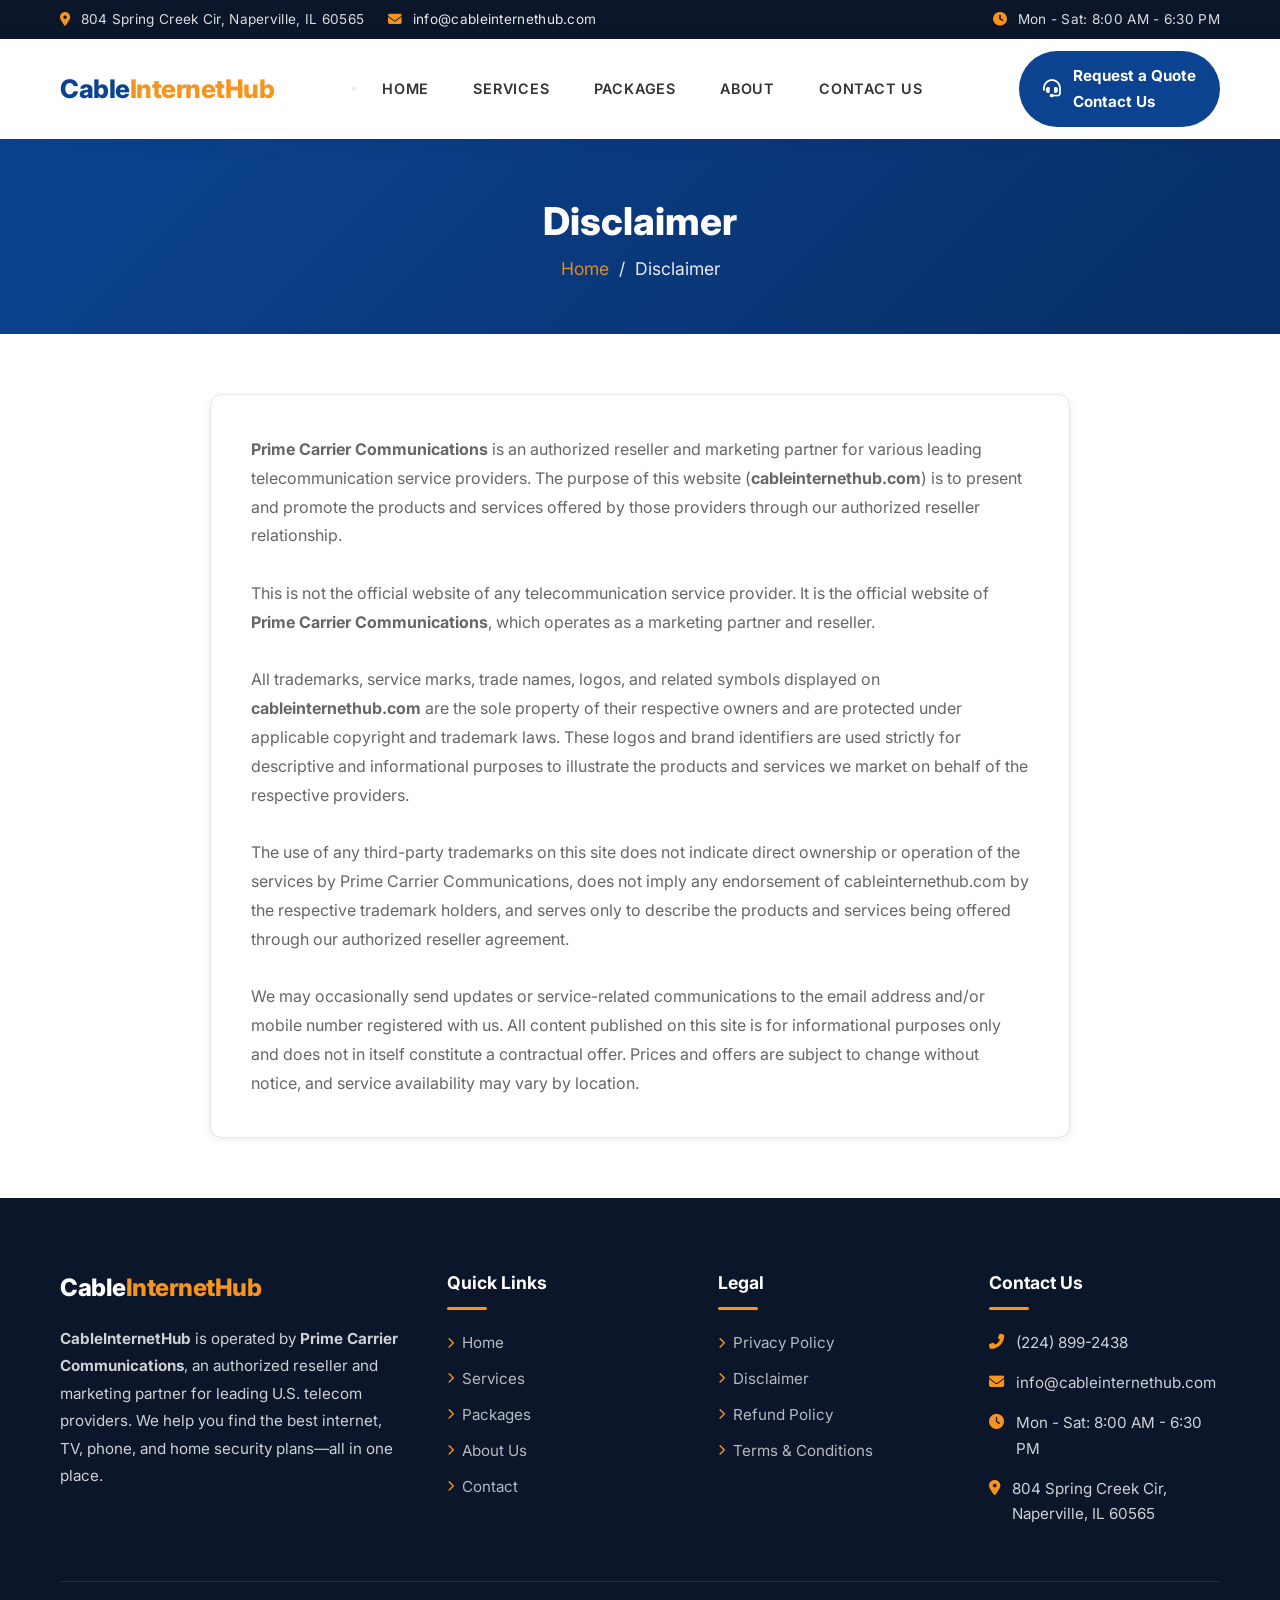
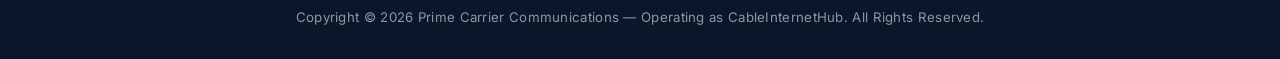
<file: disclaimer.html>
<!DOCTYPE html>
<html lang="en">

<head>
    <meta charset="UTF-8">
    <meta name="viewport" content="width=device-width, initial-scale=1.0">
    <title>Disclaimer - CableInternetHub</title>
    <meta name="description"
        content="Important disclaimer information about CableInternetHub's services, authorized reseller status, and trademark usage.">
    <link rel="icon" href="https://cableinternetonline.com/wp-content/uploads/2025/08/cropped-site-icon-32x32.png"
        sizes="32x32">
    <link rel="preconnect" href="https://fonts.googleapis.com">
    <link rel="preconnect" href="https://fonts.gstatic.com" crossorigin>
    <link href="https://fonts.googleapis.com/css2?family=Inter:wght@400;500;600;700;800&display=swap" rel="stylesheet">
    <link rel="stylesheet" href="https://cdnjs.cloudflare.com/ajax/libs/font-awesome/6.5.1/css/all.min.css">
    <link rel="stylesheet" href="style.css">
</head>

<body>

    <!-- TOP BAR -->
    <div class="top-bar">
        <div class="container">
            <div class="top-bar-left">
                <span><i class="fas fa-map-marker-alt"></i> 804 Spring Creek Cir, Naperville, IL 60565</span>
                <a href="mailto:info@cableinternethub.com"><i class="fas fa-envelope"></i>
                    info@cableinternethub.com</a>
            </div>
            <div class="top-bar-right">
                <span><i class="fas fa-clock"></i> Mon - Sat: 8:00 AM - 6:30 PM</span>
            </div>
        </div>
    </div>



    
    <!-- HEADER -->
    <header class="header">
        <div class="container">
            <a href="index.html" class="logo">
                Cable<span>InternetHub</span>
            </a>
            <nav class="nav-menu" id="navMenu">
                <button class="nav-close" aria-label="Close menu"></button>
                <a href="index.html">Home</a>
                <a href="index.html#services">Services</a>
                <a href="index.html#packages">Packages</a>
                <a href="index.html#about">About</a>
                <a href="index.html#get-connected">Contact Us</a>
            </nav>
            <a href="index.html#get-connected" class="header-cta">
                <i class="fas fa-headset"></i>
                <span>Request a Quote<br><strong>Contact Us</strong></span>
            </a>
            <button class="hamburger" aria-label="Open menu"><i class="fas fa-bars"></i></button>
        </div>
    </header>

    <!-- PAGE HERO -->
    <section class="cta-section" style="padding: 50px 0;">
        <div class="container">
            <h1 style="font-size: 2.4rem; font-weight: 800;">Disclaimer</h1>
            <p style="margin-bottom: 0;"><a href="index.html" style="color: var(--accent);">Home</a> &nbsp;/&nbsp;
                Disclaimer</p>
        </div>
    </section>

    <!-- CONTENT -->
    <main class="section" style="padding: 60px 0;">
        <div class="container" style="max-width: 900px;">
            <div class="fade-up"
                style="background: var(--white); padding: 40px; border-radius: var(--radius); box-shadow: var(--shadow-sm); border: 1px solid var(--border);">
                <p style="margin-bottom: 0; line-height: 1.8; color: var(--text-light);">
                    <strong>Prime Carrier Communications</strong> is an authorized reseller and marketing partner for
                    various leading telecommunication service providers. The purpose of this website
                    (<strong>cableinternethub.com</strong>) is to present and promote the products and services offered
                    by those providers through our authorized reseller relationship.
                    <br><br>
                    This is not the official website of any telecommunication service provider. It is the official
                    website of <strong>Prime Carrier Communications</strong>, which operates as a marketing partner and
                    reseller.
                    <br><br>
                    All trademarks, service marks, trade names, logos, and related symbols displayed on
                    <strong>cableinternethub.com</strong> are the sole property of their respective owners and are
                    protected under applicable copyright and trademark laws. These logos and brand identifiers are used
                    strictly for descriptive and informational purposes to illustrate the products and services we
                    market on behalf of the respective providers.
                    <br><br>
                    The use of any third-party trademarks on this site does not indicate direct ownership or operation
                    of the services by Prime Carrier Communications, does not imply any endorsement of
                    cableinternethub.com by the respective trademark holders, and serves only to describe the products
                    and services being offered through our authorized reseller agreement.
                    <br><br>
                    We may occasionally send updates or service-related communications to the email address and/or
                    mobile number registered with us. All content published on this site is for informational purposes
                    only and does not in itself constitute a contractual offer. Prices and offers are subject to change
                    without notice, and service availability may vary by location.
                </p>
            </div>
        </div>
    </main>

    <!-- FOOTER -->
    <footer class="footer">
        <div class="container">
            <div class="footer-grid">
                <div class="footer-about">
                    <a href="index.html" class="footer-logo">
                        Cable<span>InternetHub</span>
                    </a>
                    <p>
                        <strong>CableInternetHub</strong> is operated by <strong>Prime Carrier Communications</strong>,
                        an authorized reseller and marketing partner for leading U.S. telecom providers. We help you
                        find the best internet, TV, phone, and home security plans—all in one place.
                    </p>
                </div>
                <div>
                    <h4>Quick Links</h4>
                    <ul class="footer-links">
                        <li><a href="index.html"><i class="fas fa-chevron-right"></i> Home</a></li>
                        <li><a href="index.html#services"><i class="fas fa-chevron-right"></i> Services</a></li>
                        <li><a href="index.html#packages"><i class="fas fa-chevron-right"></i> Packages</a></li>
                        <li><a href="index.html#about"><i class="fas fa-chevron-right"></i> About Us</a></li>
                        <li><a href="index.html#contact"><i class="fas fa-chevron-right"></i> Contact</a></li>
                    </ul>
                </div>
                <div>
                    <h4>Legal</h4>
                    <ul class="footer-links">
                        <li><a href="privacy-policy.html"><i class="fas fa-chevron-right"></i> Privacy Policy</a></li>
                        <li><a href="disclaimer.html"><i class="fas fa-chevron-right"></i> Disclaimer</a></li>
                        <li><a href="refund-policy.html"><i class="fas fa-chevron-right"></i> Refund Policy</a></li>
                        <li><a href="terms-and-conditions.html"><i class="fas fa-chevron-right"></i> Terms &
                                Conditions</a></li>
                    </ul>
                </div>
                <div>
                    <h4>Contact Us</h4>
                    <ul class="footer-contact">
                        <li><i class="fas fa-phone-alt"></i> <a href="tel:+1-224-899-2438">(224) 899-2438</a></li>
                        <li><i class="fas fa-envelope"></i> <a
                                href="mailto:info@cableinternethub.com">info@cableinternethub.com</a></li>
                        <li><i class="fas fa-clock"></i> Mon - Sat: 8:00 AM - 6:30 PM</li>
                        <li><i class="fas fa-map-marker-alt"></i> 804 Spring Creek Cir, Naperville, IL 60565</li>
                    </ul>
                </div>
            </div>
            <div class="footer-bottom">
                <span class="footer-copy">Copyright &copy; 2026 Prime Carrier Communications &mdash; Operating as
                    CableInternetHub. All Rights Reserved.</span>
            </div>
        </div>
    </footer>

    <button class="scroll-top" aria-label="Scroll to top"><i class="fas fa-arrow-up"></i></button>
    <script src="script.js"></script>
</body>

</html>
</file>
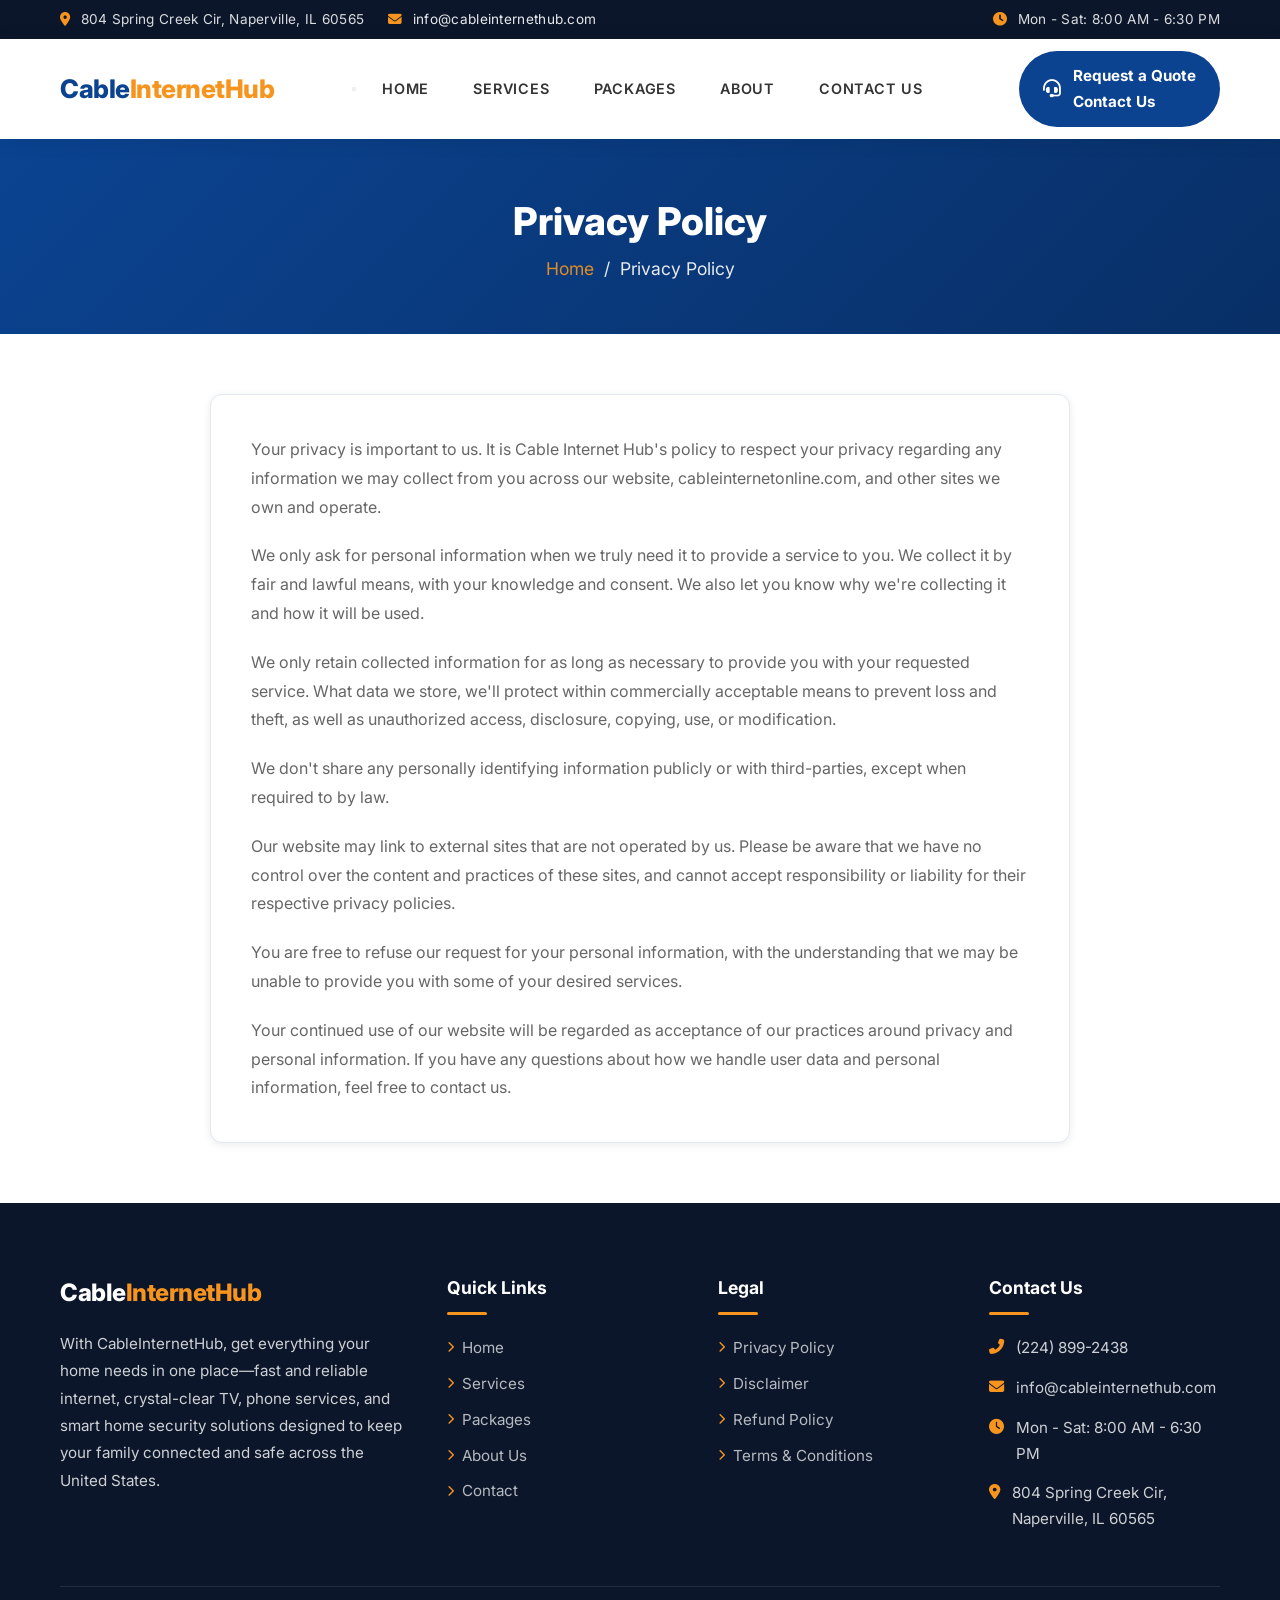
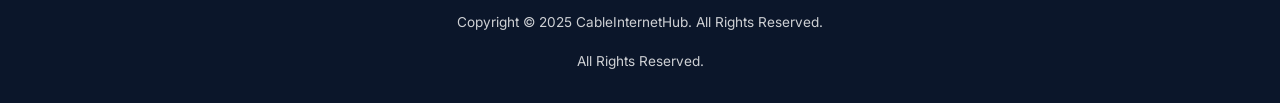
<file: privacy-policy.html>
<!DOCTYPE html>
<html lang="en">

<head>
    <meta charset="UTF-8">
    <meta name="viewport" content="width=device-width, initial-scale=1.0">
    <title>Privacy Policy - Cable Internet Online</title>
    <meta name="description"
        content="Read our privacy policy to understand how Cable Internet Online collects, uses, and protects your personal information.">
    <link rel="icon" href="https://cableinternetonline.com/wp-content/uploads/2025/08/cropped-site-icon-32x32.png"
        sizes="32x32">
    <link rel="preconnect" href="https://fonts.googleapis.com">
    <link rel="preconnect" href="https://fonts.gstatic.com" crossorigin>
    <link href="https://fonts.googleapis.com/css2?family=Inter:wght@400;500;600;700;800&display=swap" rel="stylesheet">
    <link rel="stylesheet" href="https://cdnjs.cloudflare.com/ajax/libs/font-awesome/6.5.1/css/all.min.css">
    <link rel="stylesheet" href="style.css">
</head>

<body>

    <!-- TOP BAR -->
    <div class="top-bar">
        <div class="container">
            <div class="top-bar-left">
                <span><i class="fas fa-map-marker-alt"></i> 804 Spring Creek Cir, Naperville, IL 60565</span>
                <a href="mailto:info@cableinternethub.com"><i class="fas fa-envelope"></i>
                    info@cableinternethub.com</a>
            </div>
            <div class="top-bar-right">
                <span><i class="fas fa-clock"></i> Mon - Sat: 8:00 AM - 6:30 PM</span>
            </div>
        </div>
    </div>

    <!-- HEADER -->
    <header class="header">
        <div class="container">
            <a href="index.html" class="logo">
                Cable<span>InternetHub</span>
            </a>
            <nav class="nav-menu" id="navMenu">
                <button class="nav-close" aria-label="Close menu"></button>
                <a href="index.html">Home</a>
                <a href="index.html#services">Services</a>
                <a href="index.html#packages">Packages</a>
                <a href="index.html#about">About</a>
                <a href="index.html#get-connected">Contact Us</a>
            </nav>
            <a href="index.html#get-connected" class="header-cta">
                <i class="fas fa-headset"></i>
                <span>Request a Quote<br><strong>Contact Us</strong></span>
            </a>
            <button class="hamburger" aria-label="Open menu"><i class="fas fa-bars"></i></button>
        </div>
    </header>

    <!-- PAGE HERO -->
    <section class="cta-section" style="padding: 50px 0;">
        <div class="container">
            <h1 style="font-size: 2.4rem; font-weight: 800;">Privacy Policy</h1>
            <p style="margin-bottom: 0;"><a href="index.html" style="color: var(--accent);">Home</a> &nbsp;/&nbsp;
                Privacy Policy</p>
        </div>
    </section>

    <!-- CONTENT -->
    <main class="section" style="padding: 60px 0;">
        <div class="container" style="max-width: 900px;">
            <div class="fade-up"
                style="background: var(--white); padding: 40px; border-radius: var(--radius); box-shadow: var(--shadow-sm); border: 1px solid var(--border);">
                <p style="margin-bottom: 20px; line-height: 1.8; color: var(--text-light);">Your privacy is important to
                    us. It is Cable Internet Hub's policy to respect your privacy regarding any information we may
                    collect from you across our website, cableinternetonline.com, and other sites we own and operate.
                </p>

                <p style="margin-bottom: 20px; line-height: 1.8; color: var(--text-light);">We only ask for personal
                    information when we truly need it to provide a service to you. We collect it by fair and lawful
                    means, with your knowledge and consent. We also let you know why we're collecting it and how it will
                    be used.</p>

                <p style="margin-bottom: 20px; line-height: 1.8; color: var(--text-light);">We only retain collected
                    information for as long as necessary to provide you with your requested service. What data we store,
                    we'll protect within commercially acceptable means to prevent loss and theft, as well as
                    unauthorized access, disclosure, copying, use, or modification.</p>

                <p style="margin-bottom: 20px; line-height: 1.8; color: var(--text-light);">We don't share any
                    personally identifying information publicly or with third-parties, except when required to by law.
                </p>

                <p style="margin-bottom: 20px; line-height: 1.8; color: var(--text-light);">Our website may link to
                    external sites that are not operated by us. Please be aware that we have no control over the content
                    and practices of these sites, and cannot accept responsibility or liability for their respective
                    privacy policies.</p>

                <p style="margin-bottom: 20px; line-height: 1.8; color: var(--text-light);">You are free to refuse our
                    request for your personal information, with the understanding that we may be unable to provide you
                    with some of your desired services.</p>

                <p style="line-height: 1.8; color: var(--text-light);">Your continued use of our website will be
                    regarded as acceptance of our practices around privacy and personal information. If you have any
                    questions about how we handle user data and personal information, feel free to contact us.</p>
            </div>
        </div>
    </main>

    <!-- FOOTER -->
    <footer class="footer">
        <div class="container">
            <div class="footer-grid">
                <div class="footer-about">
                    <a href="index.html" class="footer-logo">
                        Cable<span>InternetHub</span>
                    </a>
                    <p>
                        With CableInternetHub, get everything your home needs in one place—fast and reliable internet,
                        crystal-clear TV, phone services, and smart home security solutions designed to keep your family
                        connected and safe across the United States.
                    </p>
                </div>
                <div>
                    <h4>Quick Links</h4>
                    <ul class="footer-links">
                        <li><a href="index.html"><i class="fas fa-chevron-right"></i> Home</a></li>
                        <li><a href="index.html#services"><i class="fas fa-chevron-right"></i> Services</a></li>
                        <li><a href="index.html#packages"><i class="fas fa-chevron-right"></i> Packages</a></li>
                        <li><a href="index.html#about"><i class="fas fa-chevron-right"></i> About Us</a></li>
                        <li><a href="index.html#contact"><i class="fas fa-chevron-right"></i> Contact</a></li>
                    </ul>
                </div>
                <div>
                    <h4>Legal</h4>
                    <ul class="footer-links">
                        <li><a href="privacy-policy.html"><i class="fas fa-chevron-right"></i> Privacy Policy</a></li>
                        <li><a href="disclaimer.html"><i class="fas fa-chevron-right"></i> Disclaimer</a></li>
                        <li><a href="refund-policy.html"><i class="fas fa-chevron-right"></i> Refund Policy</a></li>
                        <li><a href="terms-and-conditions.html"><i class="fas fa-chevron-right"></i> Terms &
                                Conditions</a></li>
                    </ul>
                </div>
                <div>
                    <h4>Contact Us</h4>
                    <ul class="footer-contact">
                        <li><i class="fas fa-phone-alt"></i> <a href="tel:+1-224-899-2438">(224) 899-2438</a></li>
                        <li><i class="fas fa-envelope"></i> <a
                                href="mailto:info@cableinternethub.com">info@cableinternethub.com</a></li>
                        <li><i class="fas fa-clock"></i> Mon - Sat: 8:00 AM - 6:30 PM</li>
                        <li><i class="fas fa-map-marker-alt"></i> 804 Spring Creek Cir, Naperville, IL 60565</li>
                    </ul>
                </div>
            </div>
            <div class="footer-bottom">
                <span>Copyright &copy; 2025 CableInternetHub. All Rights Reserved.</span>
                <span>All Rights Reserved.</span>
            </div>
        </div>
    </footer>

    <button class="scroll-top" aria-label="Scroll to top"><i class="fas fa-arrow-up"></i></button>
    <script src="script.js"></script>
</body>

</html>
</file>
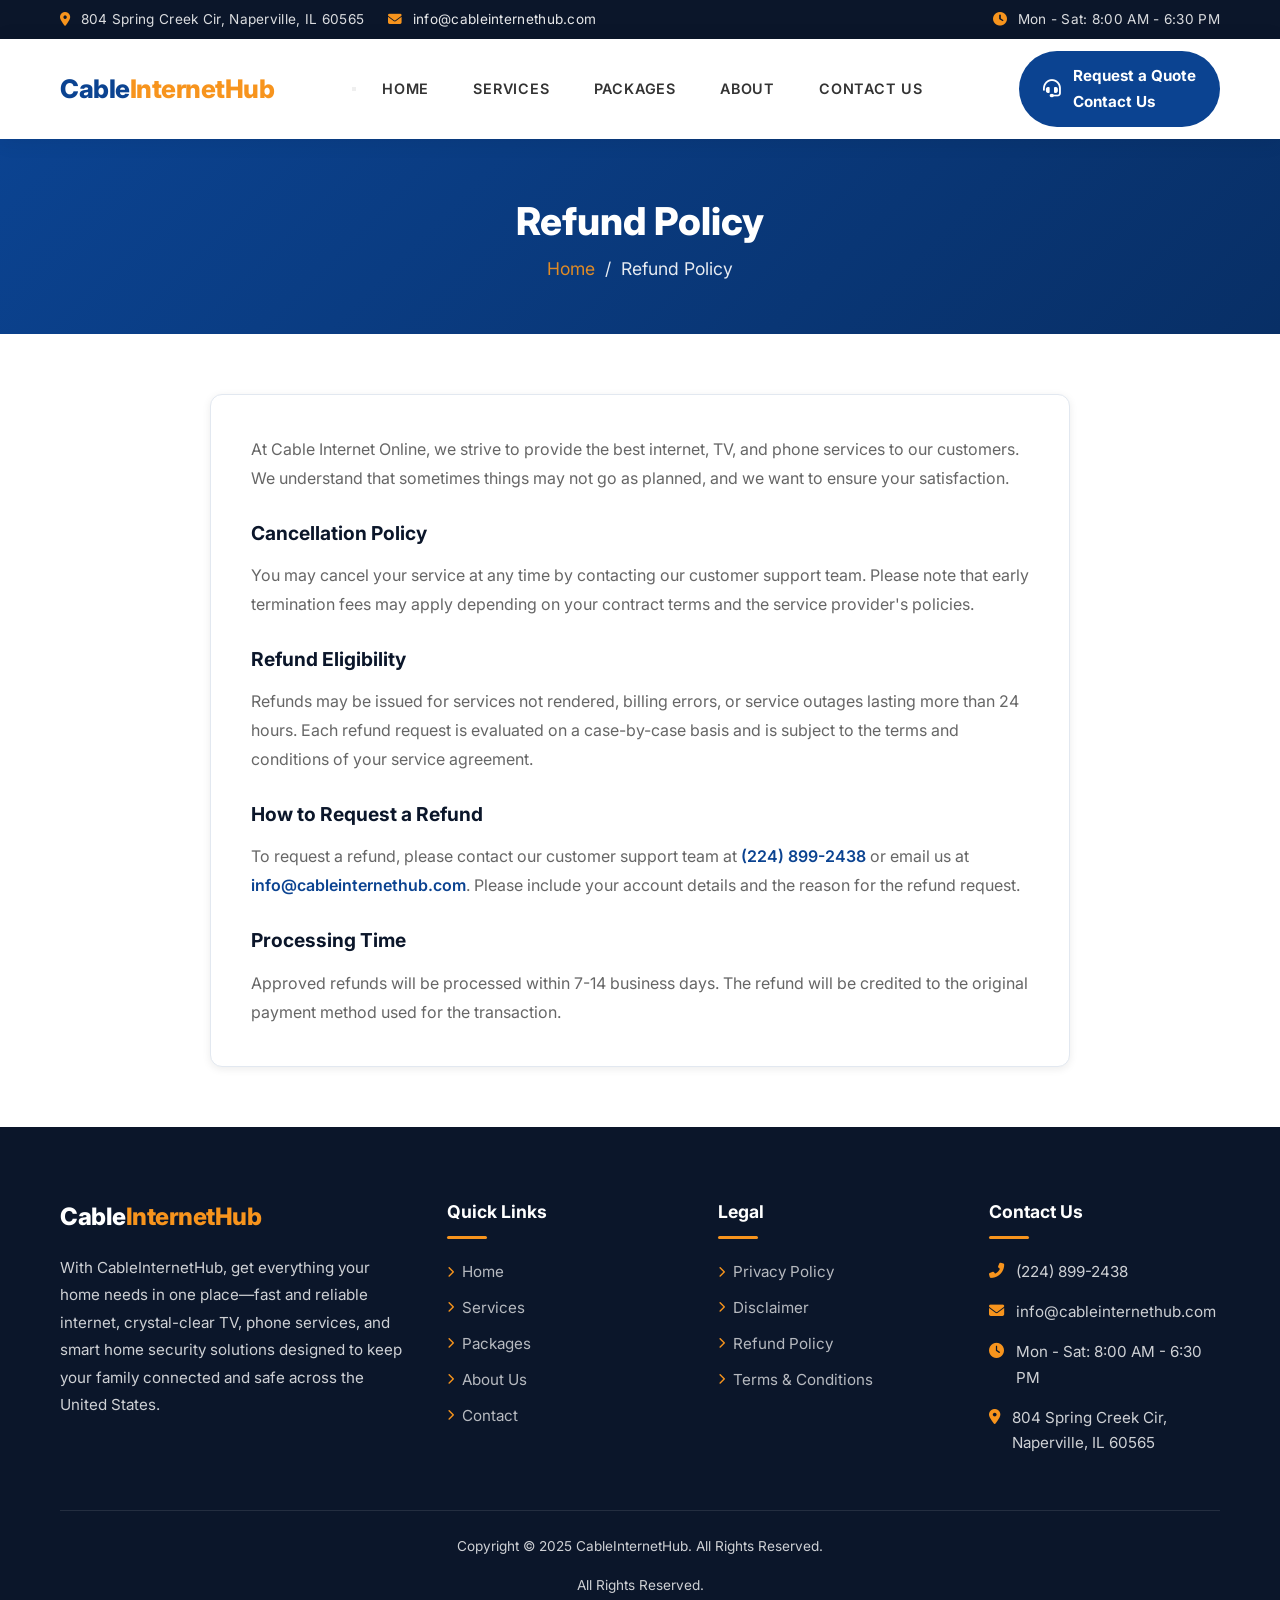
<file: refund-policy.html>
<!DOCTYPE html>
<html lang="en">

<head>
    <meta charset="UTF-8">
    <meta name="viewport" content="width=device-width, initial-scale=1.0">
    <title>Refund Policy - Cable Internet Online</title>
    <meta name="description"
        content="Learn about Cable Internet Online's refund policy, including cancellation terms and conditions.">
    <link rel="icon" href="https://cableinternetonline.com/wp-content/uploads/2025/08/cropped-site-icon-32x32.png"
        sizes="32x32">
    <link rel="preconnect" href="https://fonts.googleapis.com">
    <link rel="preconnect" href="https://fonts.gstatic.com" crossorigin>
    <link href="https://fonts.googleapis.com/css2?family=Inter:wght@400;500;600;700;800&display=swap" rel="stylesheet">
    <link rel="stylesheet" href="https://cdnjs.cloudflare.com/ajax/libs/font-awesome/6.5.1/css/all.min.css">
    <link rel="stylesheet" href="style.css">
</head>

    
<body>

    <!-- TOP BAR -->
    <div class="top-bar">
        <div class="container">
            <div class="top-bar-left">
                <span><i class="fas fa-map-marker-alt"></i> 804 Spring Creek Cir, Naperville, IL 60565</span>
                <a href="mailto:info@cableinternethub.com"><i class="fas fa-envelope"></i>
                    info@cableinternethub.com</a>
            </div>
            <div class="top-bar-right">
                <span><i class="fas fa-clock"></i> Mon - Sat: 8:00 AM - 6:30 PM</span>
            </div>
        </div>
    </div>

    <!-- HEADER -->
    <header class="header">
        <div class="container">
            <a href="index.html" class="logo">
                Cable<span>InternetHub</span>
            </a>
            <nav class="nav-menu" id="navMenu">
                <button class="nav-close" aria-label="Close menu"></button>
                <a href="index.html">Home</a>
                <a href="index.html#services">Services</a>
                <a href="index.html#packages">Packages</a>
                <a href="index.html#about">About</a>
                <a href="index.html#get-connected">Contact Us</a>
            </nav>
            <a href="index.html#get-connected" class="header-cta">
                <i class="fas fa-headset"></i>
                <span>Request a Quote<br><strong>Contact Us</strong></span>
            </a>
            <button class="hamburger" aria-label="Open menu"><i class="fas fa-bars"></i></button>
        </div>
    </header>

    <!-- PAGE HERO -->
    <section class="cta-section" style="padding: 50px 0;">
        <div class="container">
            <h1 style="font-size: 2.4rem; font-weight: 800;">Refund Policy</h1>
            <p style="margin-bottom: 0;"><a href="index.html" style="color: var(--accent);">Home</a> &nbsp;/&nbsp;
                Refund Policy</p>
        </div>
    </section>

    <!-- CONTENT -->
    <main class="section" style="padding: 60px 0;">
        <div class="container" style="max-width: 900px;">
            <div class="fade-up"
                style="background: var(--white); padding: 40px; border-radius: var(--radius); box-shadow: var(--shadow-sm); border: 1px solid var(--border);">
                <p style="margin-bottom: 20px; line-height: 1.8; color: var(--text-light);">At Cable Internet Online, we
                    strive to provide the best internet, TV, and phone services to our customers. We understand that
                    sometimes things may not go as planned, and we want to ensure your satisfaction.</p>

                <h3
                    style="font-size: 1.2rem; font-weight: 700; color: var(--dark); margin-bottom: 12px; margin-top: 24px;">
                    Cancellation Policy</h3>
                <p style="margin-bottom: 20px; line-height: 1.8; color: var(--text-light);">You may cancel your service
                    at any time by contacting our customer support team. Please note that early termination fees may
                    apply depending on your contract terms and the service provider's policies.</p>

                <h3
                    style="font-size: 1.2rem; font-weight: 700; color: var(--dark); margin-bottom: 12px; margin-top: 24px;">
                    Refund Eligibility</h3>
                <p style="margin-bottom: 20px; line-height: 1.8; color: var(--text-light);">Refunds may be issued for
                    services not rendered, billing errors, or service outages lasting more than 24 hours. Each refund
                    request is evaluated on a case-by-case basis and is subject to the terms and conditions of your
                    service agreement.</p>

                <h3
                    style="font-size: 1.2rem; font-weight: 700; color: var(--dark); margin-bottom: 12px; margin-top: 24px;">
                    How to Request a Refund</h3>
                <p style="margin-bottom: 20px; line-height: 1.8; color: var(--text-light);">To request a refund, please
                    contact our customer support team at <a href="tel:+1-224-899-2438"
                        style="color: var(--primary); font-weight: 600;">(224) 899-2438</a> or email us at <a
                        href="mailto:info@cableinternethub.com"
                        style="color: var(--primary); font-weight: 600;">info@cableinternethub.com</a>. Please
                    include your account details and the reason for the refund request.</p>

                <h3
                    style="font-size: 1.2rem; font-weight: 700; color: var(--dark); margin-bottom: 12px; margin-top: 24px;">
                    Processing Time</h3>
                <p style="line-height: 1.8; color: var(--text-light);">Approved refunds will be processed within 7-14
                    business days. The refund will be credited to the original payment method used for the transaction.
                </p>
            </div>
        </div>
    </main>

    <!-- FOOTER -->
    <footer class="footer">
        <div class="container">
            <div class="footer-grid">
                <div class="footer-about">
                    <a href="index.html" class="footer-logo">
                        Cable<span>InternetHub</span>
                    </a>
                    <p>
                        With CableInternetHub, get everything your home needs in one place—fast and reliable internet,
                        crystal-clear TV, phone services, and smart home security solutions designed to keep your family
                        connected and safe across the United States.
                    </p>
                </div>
                <div>
                    <h4>Quick Links</h4>
                    <ul class="footer-links">
                        <li><a href="index.html"><i class="fas fa-chevron-right"></i> Home</a></li>
                        <li><a href="index.html#services"><i class="fas fa-chevron-right"></i> Services</a></li>
                        <li><a href="index.html#packages"><i class="fas fa-chevron-right"></i> Packages</a></li>
                        <li><a href="index.html#about"><i class="fas fa-chevron-right"></i> About Us</a></li>
                        <li><a href="index.html#contact"><i class="fas fa-chevron-right"></i> Contact</a></li>
                    </ul>
                </div>
                <div>
                    <h4>Legal</h4>
                    <ul class="footer-links">
                        <li><a href="privacy-policy.html"><i class="fas fa-chevron-right"></i> Privacy Policy</a></li>
                        <li><a href="disclaimer.html"><i class="fas fa-chevron-right"></i> Disclaimer</a></li>
                        <li><a href="refund-policy.html"><i class="fas fa-chevron-right"></i> Refund Policy</a></li>
                        <li><a href="terms-and-conditions.html"><i class="fas fa-chevron-right"></i> Terms &
                                Conditions</a></li>
                    </ul>
                </div>
                <div>
                    <h4>Contact Us</h4>
                    <ul class="footer-contact">
                        <li><i class="fas fa-phone-alt"></i> <a href="tel:+1-224-899-2438">(224) 899-2438</a></li>
                        <li><i class="fas fa-envelope"></i> <a
                                href="mailto:info@cableinternethub.com">info@cableinternethub.com</a></li>
                        <li><i class="fas fa-clock"></i> Mon - Sat: 8:00 AM - 6:30 PM</li>
                        <li><i class="fas fa-map-marker-alt"></i> 804 Spring Creek Cir, Naperville, IL 60565</li>
                    </ul>
                </div>
            </div>
            <div class="footer-bottom">
                <span>Copyright &copy; 2025 CableInternetHub. All Rights Reserved.</span>
                <span>All Rights Reserved.</span>
            </div>
        </div>
    </footer>

    <button class="scroll-top" aria-label="Scroll to top"><i class="fas fa-arrow-up"></i></button>
    <script src="script.js"></script>
</body>

</html>
</file>
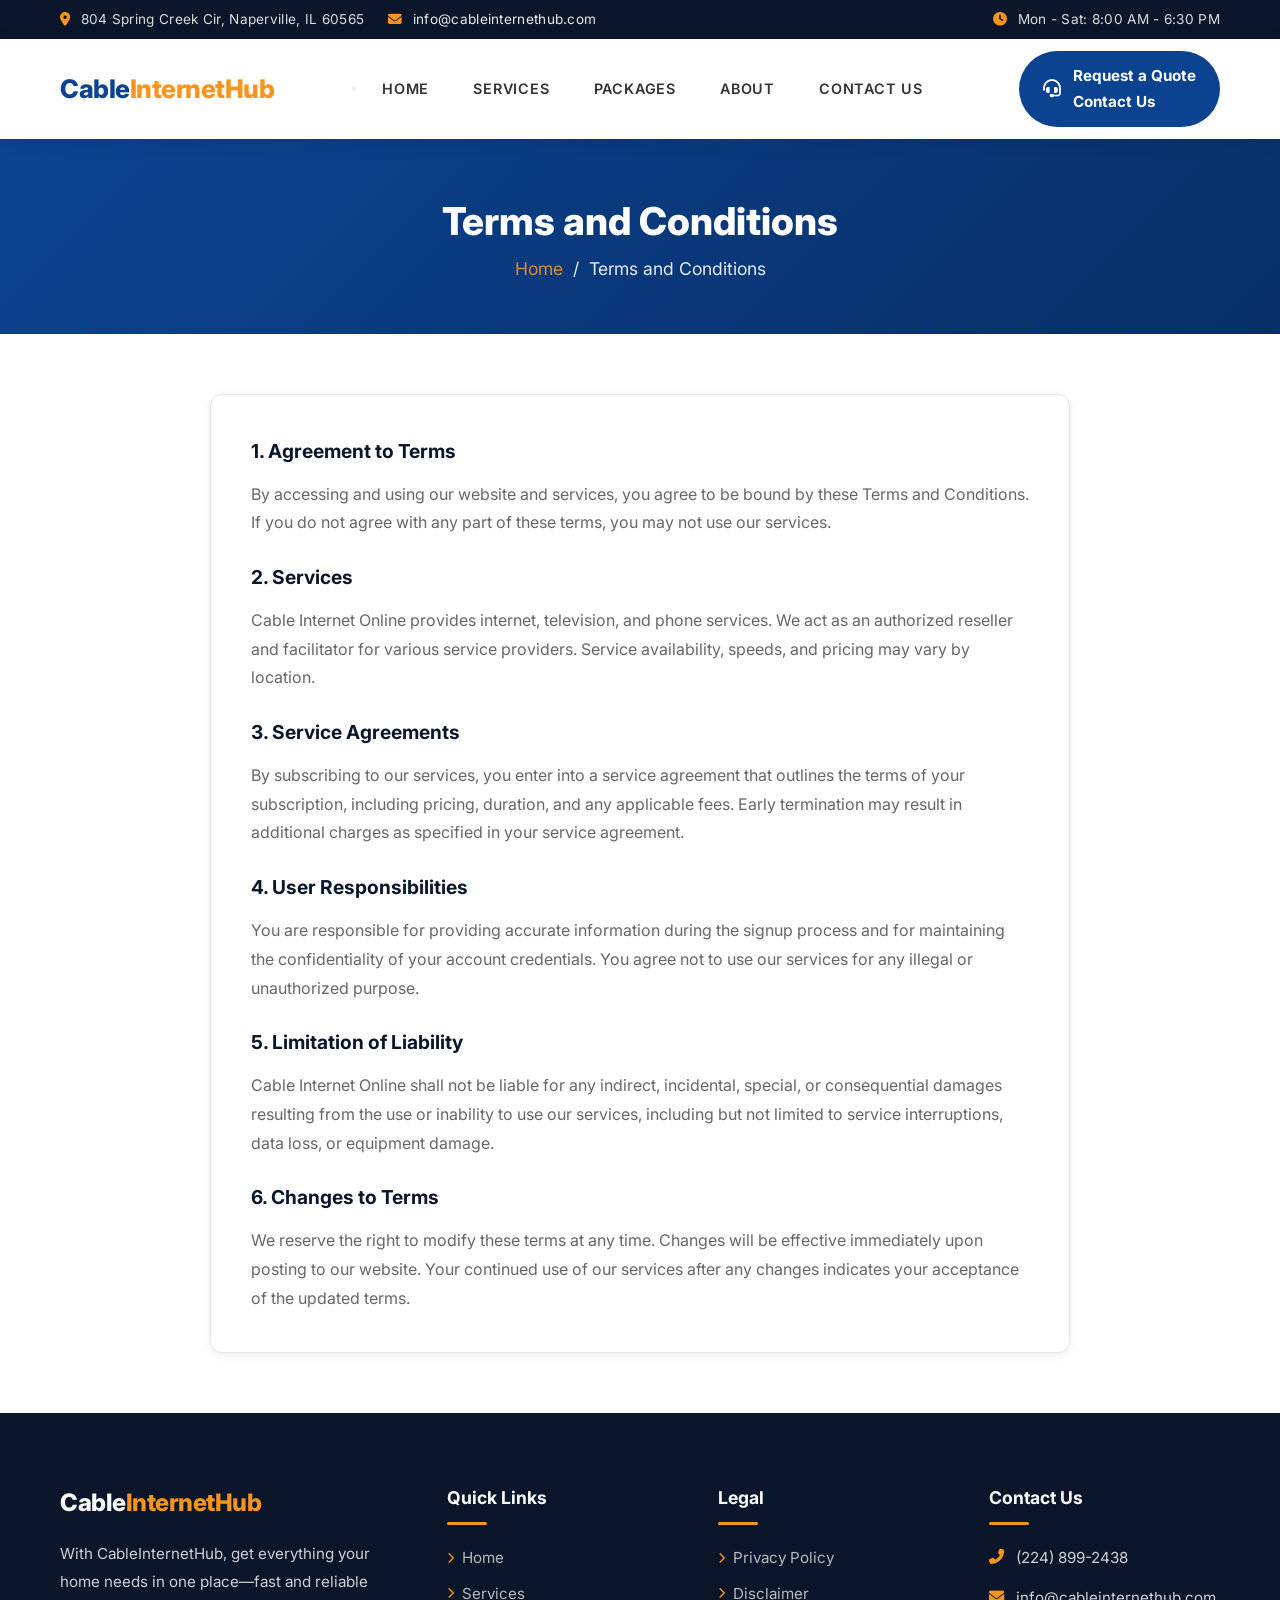
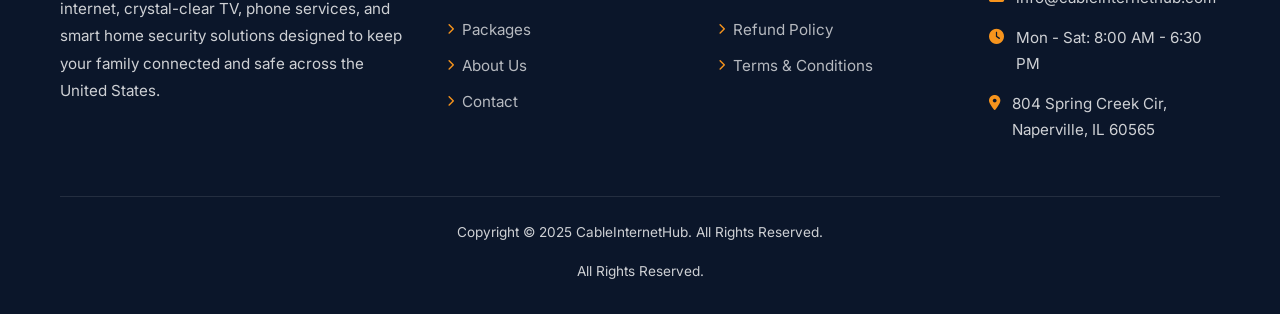
<file: terms-and-conditions.html>
<!DOCTYPE html>
<html lang="en">

<head>
    <meta charset="UTF-8">
    <meta name="viewport" content="width=device-width, initial-scale=1.0">
    <title>Terms and Conditions - Cable Internet Online</title>
    <meta name="description"
        content="Read the terms and conditions for using Cable Internet Online services, including service agreements and user responsibilities.">
    <link rel="icon" href="https://cableinternetonline.com/wp-content/uploads/2025/08/cropped-site-icon-32x32.png"
        sizes="32x32">
    <link rel="preconnect" href="https://fonts.googleapis.com">
    <link rel="preconnect" href="https://fonts.gstatic.com" crossorigin>
    <link href="https://fonts.googleapis.com/css2?family=Inter:wght@400;500;600;700;800&display=swap" rel="stylesheet">
    <link rel="stylesheet" href="https://cdnjs.cloudflare.com/ajax/libs/font-awesome/6.5.1/css/all.min.css">
    <link rel="stylesheet" href="style.css">
</head>
<body>

    <div class="top-bar">
        <div class="container">
            <div class="top-bar-left">
                <span><i class="fas fa-map-marker-alt"></i> 804 Spring Creek Cir, Naperville, IL 60565</span>
                <a href="mailto:info@cableinternethub.com"><i class="fas fa-envelope"></i>
                    info@cableinternethub.com</a>
            </div>
            <div class="top-bar-right">
                <span><i class="fas fa-clock"></i> Mon - Sat: 8:00 AM - 6:30 PM</span>
            </div>
        </div>
    </div>

    <!-- HEADER -->
    <header class="header">
        <div class="container">
            <a href="index.html" class="logo">
                Cable<span>InternetHub</span>
            </a>
            <nav class="nav-menu" id="navMenu">
                <button class="nav-close" aria-label="Close menu"></button>
                <a href="index.html">Home</a>
                <a href="index.html#services">Services</a>
                <a href="index.html#packages">Packages</a>
                <a href="index.html#about">About</a>
                <a href="index.html#get-connected">Contact Us</a>
            </nav>
            <a href="index.html#get-connected" class="header-cta">
                <i class="fas fa-headset"></i>
                <span>Request a Quote<br><strong>Contact Us</strong></span>
            </a>
            <button class="hamburger" aria-label="Open menu"><i class="fas fa-bars"></i></button>
        </div>
    </header>

    <!-- PAGE HERO -->
    <section class="cta-section" style="padding: 50px 0;">
        <div class="container">
            <h1 style="font-size: 2.4rem; font-weight: 800;">Terms and Conditions</h1>
            <p style="margin-bottom: 0;"><a href="index.html" style="color: var(--accent);">Home</a> &nbsp;/&nbsp; Terms
                and Conditions</p>
        </div>
    </section>

    <!-- CONTENT -->
    <main class="section" style="padding: 60px 0;">
        <div class="container" style="max-width: 900px;">
            <div class="fade-up"
                style="background: var(--white); padding: 40px; border-radius: var(--radius); box-shadow: var(--shadow-sm); border: 1px solid var(--border);">
                <h3 style="font-size: 1.2rem; font-weight: 700; color: var(--dark); margin-bottom: 12px;">1. Agreement
                    to Terms</h3>
                <p style="margin-bottom: 20px; line-height: 1.8; color: var(--text-light);">By accessing and using our
                    website and services, you agree to be bound by these Terms and Conditions. If you do not agree with
                    any part of these terms, you may not use our services.</p>

                <h3
                    style="font-size: 1.2rem; font-weight: 700; color: var(--dark); margin-bottom: 12px; margin-top: 24px;">
                    2. Services</h3>
                <p style="margin-bottom: 20px; line-height: 1.8; color: var(--text-light);">Cable Internet Online
                    provides internet, television, and phone services. We act as an authorized reseller and facilitator
                    for various service providers. Service availability, speeds, and pricing may vary by location.</p>

                <h3
                    style="font-size: 1.2rem; font-weight: 700; color: var(--dark); margin-bottom: 12px; margin-top: 24px;">
                    3. Service Agreements</h3>
                <p style="margin-bottom: 20px; line-height: 1.8; color: var(--text-light);">By subscribing to our
                    services, you enter into a service agreement that outlines the terms of your subscription, including
                    pricing, duration, and any applicable fees. Early termination may result in additional charges as
                    specified in your service agreement.</p>

                <h3
                    style="font-size: 1.2rem; font-weight: 700; color: var(--dark); margin-bottom: 12px; margin-top: 24px;">
                    4. User Responsibilities</h3>
                <p style="margin-bottom: 20px; line-height: 1.8; color: var(--text-light);">You are responsible for
                    providing accurate information during the signup process and for maintaining the confidentiality of
                    your account credentials. You agree not to use our services for any illegal or unauthorized purpose.
                </p>

                <h3
                    style="font-size: 1.2rem; font-weight: 700; color: var(--dark); margin-bottom: 12px; margin-top: 24px;">
                    5. Limitation of Liability</h3>
                <p style="margin-bottom: 20px; line-height: 1.8; color: var(--text-light);">Cable Internet Online shall
                    not be liable for any indirect, incidental, special, or consequential damages resulting from the use
                    or inability to use our services, including but not limited to service interruptions, data loss, or
                    equipment damage.</p>

                <h3
                    style="font-size: 1.2rem; font-weight: 700; color: var(--dark); margin-bottom: 12px; margin-top: 24px;">
                    6. Changes to Terms</h3>
                <p style="line-height: 1.8; color: var(--text-light);">We reserve the right to modify these terms at any
                    time. Changes will be effective immediately upon posting to our website. Your continued use of our
                    services after any changes indicates your acceptance of the updated terms.</p>
            </div>
        </div>
    </main>

    <!-- FOOTER -->
    <footer class="footer">
        <div class="container">
            <div class="footer-grid">
                <div class="footer-about">
                    <a href="index.html" class="footer-logo">
                        Cable<span>InternetHub</span>
                    </a>
                    <p>
                        With CableInternetHub, get everything your home needs in one place—fast and reliable internet,
                        crystal-clear TV, phone services, and smart home security solutions designed to keep your family
                        connected and safe across the United States.
                    </p>
                </div>
                <div>
                    <h4>Quick Links</h4>
                    <ul class="footer-links">
                        <li><a href="index.html"><i class="fas fa-chevron-right"></i> Home</a></li>
                        <li><a href="index.html#services"><i class="fas fa-chevron-right"></i> Services</a></li>
                        <li><a href="index.html#packages"><i class="fas fa-chevron-right"></i> Packages</a></li>
                        <li><a href="index.html#about"><i class="fas fa-chevron-right"></i> About Us</a></li>
                        <li><a href="index.html#contact"><i class="fas fa-chevron-right"></i> Contact</a></li>
                    </ul>
                </div>
                <div>
                    <h4>Legal</h4>
                    <ul class="footer-links">
                        <li><a href="privacy-policy.html"><i class="fas fa-chevron-right"></i> Privacy Policy</a></li>
                        <li><a href="disclaimer.html"><i class="fas fa-chevron-right"></i> Disclaimer</a></li>
                        <li><a href="refund-policy.html"><i class="fas fa-chevron-right"></i> Refund Policy</a></li>
                        <li><a href="terms-and-conditions.html"><i class="fas fa-chevron-right"></i> Terms &
                                Conditions</a></li>
                    </ul>
                </div>
                <div>
                    <h4>Contact Us</h4>
                    <ul class="footer-contact">
                        <li><i class="fas fa-phone-alt"></i> <a href="tel:+1-224-899-2438">(224) 899-2438</a></li>
                        <li><i class="fas fa-envelope"></i> <a
                                href="mailto:info@cableinternethub.com">info@cableinternethub.com</a></li>
                        <li><i class="fas fa-clock"></i> Mon - Sat: 8:00 AM - 6:30 PM</li>
                        <li><i class="fas fa-map-marker-alt"></i> 804 Spring Creek Cir, Naperville, IL 60565</li>
                    </ul>
                </div>
            </div>
            <div class="footer-bottom">
                <span>Copyright &copy; 2025 CableInternetHub. All Rights Reserved.</span>
                <span>All Rights Reserved.</span>
            </div>
        </div>
    </footer>

    <button class="scroll-top" aria-label="Scroll to top"><i class="fas fa-arrow-up"></i></button>
    <script src="script.js"></script>
</body>

</html>
</file>
<file: style.css>
/* ===== RESET & BASE ===== */
*,
*::before,
*::after {
    margin: 0;
    padding: 0;
    box-sizing: border-box;
}

:root {
    --primary: #0B4391;
    --primary-dark: #082f66;
    --accent: #F7941D;
    --accent-dark: #d97e0a;
    --dark: #0b162a;
    --text: #333;
    --text-light: #666;
    --light-bg: #f0f4f8;
    --white: #ffffff;
    --border: #e2e8f0;
    --shadow-sm: 0 2px 8px rgba(0, 0, 0, 0.08);
    --shadow-md: 0 8px 30px rgba(0, 0, 0, 0.12);
    --shadow-lg: 0 20px 60px rgba(0, 0, 0, 0.15);
    --radius: 12px;
    --radius-sm: 8px;
    --transition: all 0.3s cubic-bezier(0.4, 0, 0.2, 1);
}

html {
    scroll-behavior: smooth;
    font-size: 16px;
}

body {
    font-family: 'Inter', 'Segoe UI', system-ui, -apple-system, sans-serif;
    color: var(--text);
    line-height: 1.7;
    background: var(--white);
    overflow-x: hidden;
}

a {
    text-decoration: none;
    color: inherit;
    transition: var(--transition);
}

img {
    max-width: 100%;
    height: auto;
    display: block;
}

ul {
    list-style: none;
}

.container {
    max-width: 1200px;
    margin: 0 auto;
    padding: 0 20px;
}

/* ===== SITE DISCLAIMER SECTION ===== */
.site-disclaimer {
    padding: 60px 0;
    background: #fdfaf3;
    border-top: 1px solid #f1e4c9;
    border-bottom: 1px solid #f1e4c9;
}

.disclaimer-inner {
    max-width: 1000px;
    margin: 0 auto;
    text-align: center;
}

.disclaimer-inner p {
    font-size: 0.85rem;
    color: #6d5b3c;
    line-height: 1.8;
    margin-bottom: 0;
}

.disclaimer-inner strong {
    color: #3d2c00;
}

.disclaimer-link {
    color: var(--primary);
    font-weight: 700;
    text-decoration: underline;
    font-size: 0.9rem;
    transition: var(--transition);
}

.disclaimer-link:hover {
    color: var(--accent);
}

/* ===== TOP BAR ===== */
.top-bar {
    background: var(--dark);
    color: rgba(255, 255, 255, 0.85);
    font-size: 0.85rem;
    padding: 8px 0;
    letter-spacing: 0.3px;
}

.top-bar .container {
    display: flex;
    justify-content: space-between;
    align-items: center;
    flex-wrap: wrap;
    gap: 10px;
}

.top-bar-left,
.top-bar-right {
    display: flex;
    align-items: center;
    gap: 24px;
}

.top-bar a {
    color: rgba(255, 255, 255, 0.9);
}

.top-bar a:hover {
    color: var(--accent);
}

.top-bar i {
    margin-right: 6px;
    color: var(--accent);
}

/* ===== HEADER / NAVBAR ===== */
.header {
    background: var(--white);
    position: sticky;
    top: 0;
    z-index: 1000;
    box-shadow: 0 2px 20px rgba(0, 0, 0, 0.08);
    transition: var(--transition);
}

.header .container {
    display: flex;
    align-items: center;
    justify-content: space-between;
    padding-top: 12px;
    padding-bottom: 12px;
}

.logo {
    font-size: 1.6rem;
    font-weight: 800;
    color: var(--primary);
    letter-spacing: -0.5px;
    white-space: nowrap;
}

.logo span {
    color: var(--accent);
}

.logo img {
    height: 55px;
    width: auto;
    animation: none;
}

.nav-menu {
    display: flex;
    align-items: center;
    gap: 8px;
}

.nav-menu a {
    font-weight: 600;
    font-size: 0.9rem;
    color: var(--text);
    padding: 10px 18px;
    border-radius: var(--radius-sm);
    text-transform: uppercase;
    letter-spacing: 0.8px;
    transition: var(--transition);
}

.nav-menu a:hover,
.nav-menu a.active {
    color: var(--primary);
    background: rgba(11, 67, 145, 0.06);
}

.header-cta {
    display: flex;
    align-items: center;
    gap: 12px;
    background: var(--primary);
    color: var(--white);
    padding: 12px 24px;
    border-radius: 50px;
    font-weight: 700;
    font-size: 0.95rem;
    transition: var(--transition);
    white-space: nowrap;
}

.header-cta:hover {
    background: var(--primary-dark);
    transform: translateY(-2px);
    box-shadow: var(--shadow-md);
}

.header-cta i {
    font-size: 1.1rem;
}

.hamburger {
    display: none;
    background: none;
    border: none;
    font-size: 1.6rem;
    color: var(--primary);
    cursor: pointer;
    padding: 8px;
}

/* ===== HERO SECTION ===== */
.hero {
    position: relative;
    min-height: 560px;
    display: flex;
    align-items: center;
    overflow: hidden;
    background: var(--accent);
}

.hero-slides {
    position: absolute;
    inset: 0;
    z-index: 0;
}

.hero-slide {
    position: absolute;
    inset: 0;
    background-size: cover;
    background-position: center;
    opacity: 0;
    transition: opacity 1.2s ease-in-out;
}

.hero-slide.active {
    opacity: 1;
}

.hero-overlay {
    position: absolute;
    inset: 0;
    background: linear-gradient(135deg, rgba(247, 148, 29, 0.92) 0%, rgba(247, 148, 29, 0.75) 50%, rgba(247, 148, 29, 0.4) 100%);
    z-index: 1;
}

.hero .container {
    position: relative;
    z-index: 2;
    display: grid;
    grid-template-columns: 1fr 1fr;
    align-items: center;
    gap: 40px;
    padding-top: 60px;
    padding-bottom: 60px;
}

.hero-content h5 {
    font-size: 0.95rem;
    text-transform: uppercase;
    letter-spacing: 3px;
    color: var(--white);
    margin-bottom: 12px;
    font-weight: 600;
    opacity: 0.9;
}

.hero-content h1 {
    font-size: 3.2rem;
    font-weight: 800;
    color: var(--white);
    line-height: 1.15;
    margin-bottom: 20px;
}

.hero-content p {
    font-size: 1.1rem;
    color: rgba(255, 255, 255, 0.9);
    margin-bottom: 30px;
    max-width: 520px;
    line-height: 1.8;
}

.hero-image {
    display: flex;
    justify-content: center;
    align-items: center;
}

.hero-image img {
    max-height: 420px;
    border-radius: var(--radius);
    box-shadow: var(--shadow-lg);
    animation: none;
}

/* ===== BUTTONS ===== */
.btn {
    display: inline-flex;
    align-items: center;
    gap: 10px;
    padding: 14px 32px;
    border-radius: 50px;
    font-weight: 700;
    font-size: 1rem;
    transition: var(--transition);
    cursor: pointer;
    border: none;
    letter-spacing: 0.5px;
}

.btn-primary {
    background: var(--primary);
    color: var(--white);
}

.btn-primary:hover {
    background: var(--primary-dark);
    transform: translateY(-3px);
    box-shadow: 0 8px 25px rgba(11, 67, 145, 0.35);
}

.btn-white {
    background: var(--white);
    color: var(--primary);
}

.btn-white:hover {
    background: var(--light-bg);
    transform: translateY(-3px);
    box-shadow: var(--shadow-md);
}

.btn-accent {
    background: var(--accent);
    color: var(--white);
}

.btn-accent:hover {
    background: var(--accent-dark);
    transform: translateY(-3px);
    box-shadow: 0 8px 25px rgba(247, 148, 29, 0.35);
}

/* ===== INFO BAR ===== */
.info-bar {
    background: var(--white);
    padding: 0;
    position: relative;
    z-index: 5;
    margin-top: -40px;
}

.info-bar .container {
    display: grid;
    grid-template-columns: repeat(2, 1fr);
    gap: 0;
    background: var(--white);
    border-radius: var(--radius);
    box-shadow: var(--shadow-lg);
    overflow: hidden;
}

.info-item {
    display: flex;
    align-items: center;
    gap: 16px;
    padding: 28px 30px;
    border-right: 1px solid var(--border);
    transition: var(--transition);
}

.info-item:last-child {
    border-right: none;
}

.info-item:hover {
    background: var(--light-bg);
}

.info-icon {
    width: 52px;
    height: 52px;
    background: rgba(11, 67, 145, 0.08);
    border-radius: 50%;
    display: flex;
    align-items: center;
    justify-content: center;
    color: var(--primary);
    font-size: 1.3rem;
    flex-shrink: 0;
}

.info-text h4 {
    font-size: 0.8rem;
    text-transform: uppercase;
    letter-spacing: 1px;
    color: var(--text-light);
    margin-bottom: 4px;
}

.info-text p {
    font-size: 0.95rem;
    font-weight: 600;
    color: var(--text);
}

.info-text a {
    color: var(--primary);
}

.info-text a:hover {
    color: var(--accent);
}

/* ===== SECTION COMMONS ===== */
.section {
    padding: 90px 0;
}

.section-light {
    background: var(--light-bg);
}

.section-header {
    text-align: center;
    margin-bottom: 60px;
}

.section-label {
    display: inline-block;
    font-size: 0.85rem;
    font-weight: 700;
    text-transform: uppercase;
    letter-spacing: 3px;
    color: var(--accent);
    margin-bottom: 12px;
}

.section-title {
    font-size: 2.4rem;
    font-weight: 800;
    color: var(--dark);
    line-height: 1.25;
    margin-bottom: 16px;
}

.section-desc {
    font-size: 1.05rem;
    color: var(--text-light);
    max-width: 650px;
    margin: 0 auto;
    line-height: 1.8;
}

/* ===== SERVICES CARDS ===== */
.services-grid {
    display: grid;
    grid-template-columns: repeat(3, 1fr);
    gap: 30px;
}

.service-card {
    background: var(--white);
    border-radius: var(--radius);
    padding: 40px 30px;
    text-align: center;
    transition: var(--transition);
    border: 1px solid var(--border);
    position: relative;
    overflow: hidden;
}

.service-card::before {
    content: '';
    position: absolute;
    top: 0;
    left: 0;
    right: 0;
    height: 4px;
    background: var(--primary);
    transform: scaleX(0);
    transition: var(--transition);
}

.service-card:hover {
    transform: translateY(-8px);
    box-shadow: var(--shadow-lg);
    border-color: transparent;
}

.service-card:hover::before {
    transform: scaleX(1);
}

.service-icon {
    width: 80px;
    height: 80px;
    background: rgba(11, 67, 145, 0.06);
    border-radius: 50%;
    display: flex;
    align-items: center;
    justify-content: center;
    margin: 0 auto 24px;
    font-size: 2rem;
    color: var(--primary);
    transition: var(--transition);
}

.service-card:hover .service-icon {
    background: var(--primary);
    color: var(--white);
    transform: scale(1.1);
}

.service-card h3 {
    font-size: 1.25rem;
    font-weight: 700;
    margin-bottom: 12px;
    color: var(--dark);
}

.service-card p {
    font-size: 0.95rem;
    color: var(--text-light);
    line-height: 1.7;
}

/* ===== ABOUT SECTION ===== */
.about-grid {
    display: grid;
    grid-template-columns: 1fr 1fr;
    gap: 60px;
    align-items: center;
}

.about-image {
    position: relative;
}

.about-image img {
    border-radius: var(--radius);
    box-shadow: var(--shadow-lg);
    animation: none;
}

.about-badge {
    position: absolute;
    bottom: -20px;
    right: -20px;
    background: var(--accent);
    color: var(--white);
    padding: 20px 24px;
    border-radius: var(--radius);
    text-align: center;
    box-shadow: var(--shadow-md);
}

.about-badge .num {
    font-size: 2.2rem;
    font-weight: 800;
    display: block;
}

.about-badge .label {
    font-size: 0.8rem;
    text-transform: uppercase;
    letter-spacing: 1px;
}

.about-content .section-label {
    text-align: left;
}

.about-content .section-title {
    text-align: left;
    font-size: 2.2rem;
}

.about-content p {
    color: var(--text-light);
    margin-bottom: 24px;
    line-height: 1.8;
}

.about-features {
    display: grid;
    grid-template-columns: 1fr 1fr;
    gap: 14px;
    margin-bottom: 30px;
}

.about-feature {
    display: flex;
    align-items: center;
    gap: 10px;
    font-weight: 600;
    color: var(--text);
}

.about-feature i {
    color: var(--primary);
    font-size: 1.1rem;
}

.about-stats {
    display: flex;
    gap: 40px;
    margin-top: 30px;
    padding-top: 30px;
    border-top: 1px solid var(--border);
}

.stat-item {
    text-align: center;
}

.stat-num {
    font-size: 2rem;
    font-weight: 800;
    color: var(--primary);
    display: block;
}

.stat-label {
    font-size: 0.85rem;
    color: var(--text-light);
    text-transform: uppercase;
    letter-spacing: 1px;
}

/* ===== WHY CHOOSE US ===== */
.why-grid {
    display: grid;
    grid-template-columns: repeat(4, 1fr);
    gap: 24px;
}

.why-card {
    background: var(--white);
    border-radius: var(--radius);
    padding: 36px 24px;
    text-align: center;
    transition: var(--transition);
    border: 1px solid var(--border);
}

.why-card:hover {
    transform: translateY(-6px);
    box-shadow: var(--shadow-md);
    border-color: var(--primary);
}

.why-icon {
    width: 70px;
    height: 70px;
    margin: 0 auto 20px;
    display: flex;
    align-items: center;
    justify-content: center;
    font-size: 2rem;
    color: var(--primary);
}

.why-card h4 {
    font-size: 1.1rem;
    font-weight: 700;
    margin-bottom: 10px;
    color: var(--dark);
}

.why-card p {
    font-size: 0.9rem;
    color: var(--text-light);
    line-height: 1.7;
}

/* ===== PACKAGES / PRICING ===== */
.packages-grid {
    display: grid;
    grid-template-columns: repeat(3, 1fr);
    gap: 30px;
}

.package-card {
    background: var(--white);
    border-radius: var(--radius);
    padding: 40px 30px;
    text-align: center;
    transition: var(--transition);
    border: 2px solid var(--border);
    position: relative;
}

.package-card.featured {
    border-color: var(--primary);
    transform: scale(1.04);
}

.package-card.featured::after {
    content: 'POPULAR';
    position: absolute;
    top: 16px;
    right: 16px;
    background: var(--accent);
    color: var(--white);
    font-size: 0.7rem;
    font-weight: 700;
    padding: 4px 12px;
    border-radius: 50px;
    letter-spacing: 1px;
}

.package-card:hover {
    box-shadow: var(--shadow-lg);
    transform: translateY(-6px);
}

.package-card.featured:hover {
    transform: scale(1.04) translateY(-6px);
}

.package-speed {
    font-size: 0.85rem;
    color: var(--accent);
    font-weight: 700;
    text-transform: uppercase;
    letter-spacing: 2px;
    margin-bottom: 8px;
}

.package-name {
    font-size: 1.3rem;
    font-weight: 700;
    color: var(--dark);
    margin-bottom: 16px;
}

.package-price {
    margin-bottom: 24px;
}

.package-price .amount {
    font-size: 3rem;
    font-weight: 800;
    color: var(--primary);
}

.package-price .period {
    font-size: 1rem;
    color: var(--text-light);
}

.package-features {
    text-align: left;
    margin-bottom: 30px;
}

.package-features li {
    padding: 10px 0;
    border-bottom: 1px solid var(--border);
    display: flex;
    align-items: center;
    gap: 10px;
    color: var(--text);
    font-size: 0.95rem;
}

.package-features li:last-child {
    border-bottom: none;
}

.package-features i {
    color: var(--primary);
    font-size: 0.9rem;
}

/* ===== CTA SECTION ===== */
.cta-section {
    background: linear-gradient(135deg, var(--primary) 0%, var(--primary-dark) 100%);
    padding: 80px 0;
    text-align: center;
    color: var(--white);
}

.cta-section h2 {
    font-size: 2.4rem;
    font-weight: 800;
    margin-bottom: 16px;
}

.cta-section p {
    font-size: 1.1rem;
    opacity: 0.9;
    margin-bottom: 30px;
    max-width: 600px;
    margin-left: auto;
    margin-right: auto;
}

.cta-buttons {
    display: flex;
    justify-content: center;
    gap: 16px;
    flex-wrap: wrap;
}

/* ===== FOOTER ===== */
.footer {
    background: var(--dark);
    color: rgba(255, 255, 255, 0.8);
    padding: 70px 0 30px;
}

.footer-grid {
    display: grid;
    grid-template-columns: 1.5fr 1fr 1fr 1fr;
    gap: 40px;
    margin-bottom: 40px;
}

.footer-about p {
    line-height: 1.8;
    margin-top: 16px;
    font-size: 0.95rem;
}

.footer h4 {
    color: var(--white);
    font-size: 1.1rem;
    font-weight: 700;
    margin-bottom: 20px;
    position: relative;
    padding-bottom: 12px;
}

.footer h4::after {
    content: '';
    position: absolute;
    bottom: 0;
    left: 0;
    width: 40px;
    height: 3px;
    background: var(--accent);
    border-radius: 2px;
}

.footer-links li {
    margin-bottom: 10px;
}

.footer-links a {
    color: rgba(255, 255, 255, 0.7);
    font-size: 0.95rem;
    display: flex;
    align-items: center;
    gap: 8px;
    transition: var(--transition);
}

.footer-links a:hover {
    color: var(--accent);
    padding-left: 6px;
}

.footer-links i {
    font-size: 0.7rem;
    color: var(--accent);
}

.footer-contact li {
    display: flex;
    align-items: flex-start;
    gap: 12px;
    margin-bottom: 14px;
    font-size: 0.95rem;
}

.footer-contact i {
    color: var(--accent);
    margin-top: 4px;
}

.footer-bottom {
    border-top: 1px solid rgba(255, 255, 255, 0.1);
    padding-top: 24px;
    display: flex;
    flex-direction: column;
    align-items: center;
    gap: 16px;
    font-size: 0.85rem;
    text-align: center;
}

.footer-copy {
    font-size: 0.83rem;
    color: rgba(255,255,255,0.55);
    letter-spacing: 0.3px;
}

.footer-logo {
    font-size: 1.5rem;
    font-weight: 800;
    color: var(--white);
    letter-spacing: -0.5px;
}

.footer-logo span {
    color: var(--accent);
}

.footer-logo img {
    height: 45px;
    filter: brightness(10);
    animation: none;
}

/* ===== SCROLL TO TOP ===== */
.scroll-top {
    position: fixed;
    bottom: 30px;
    right: 30px;
    width: 50px;
    height: 50px;
    background: var(--primary);
    color: var(--white);
    border: none;
    border-radius: 50%;
    font-size: 1.2rem;
    cursor: pointer;
    opacity: 0;
    visibility: hidden;
    transition: var(--transition);
    z-index: 999;
    box-shadow: var(--shadow-md);
}

.scroll-top.visible {
    opacity: 1;
    visibility: visible;
}

.scroll-top:hover {
    background: var(--accent);
    transform: translateY(-4px);
}

/* ===== ANIMATIONS ===== */
.fade-up {
    opacity: 0;
    transform: translateY(40px);
    transition: all 0.7s cubic-bezier(0.4, 0, 0.2, 1);
}

.fade-up.visible {
    opacity: 1;
    transform: translateY(0);
}

/* ===== RESPONSIVE ===== */
@media (max-width: 1024px) {
    .hero .container {
        grid-template-columns: 1fr;
        text-align: center;
    }

    .hero-content h1 {
        font-size: 2.4rem;
    }

    .hero-content p {
        margin: 0 auto 30px;
    }

    .hero-image {
        display: none;
    }

    .services-grid {
        grid-template-columns: repeat(2, 1fr);
    }

    .why-grid {
        grid-template-columns: repeat(2, 1fr);
    }

    .about-grid {
        grid-template-columns: 1fr;
    }

    .about-image {
        order: -1;
    }

    .packages-grid {
        grid-template-columns: repeat(2, 1fr);
    }

    .footer-grid {
        grid-template-columns: repeat(2, 1fr);
    }
}

@media (max-width: 768px) {
    .top-bar {
        display: none;
    }

    .hamburger {
        display: block;
    }

    .nav-menu {
        display: none;
        position: fixed;
        top: 0;
        left: 0;
        right: 0;
        bottom: 0;
        background: var(--white);
        flex-direction: column;
        justify-content: center;
        align-items: center;
        z-index: 2000;
    }

    .nav-menu.open {
        display: flex;
    }

    .nav-menu a {
        font-size: 1.2rem;
        padding: 16px 30px;
    }

    .nav-close {
        position: absolute;
        top: 20px;
        right: 20px;
        background: none;
        border: none;
        font-size: 1.6rem;
        color: var(--text);
        cursor: pointer;
    }

    .header-cta {
        display: none;
    }

    .hero-content h1 {
        font-size: 2rem;
    }

    .info-bar .container {
        grid-template-columns: 1fr;
    }

    .info-item {
        border-right: none;
        border-bottom: 1px solid var(--border);
    }

    .info-item:last-child {
        border-bottom: none;
    }

    .services-grid,
    .why-grid,
    .packages-grid {
        grid-template-columns: 1fr;
    }

    .package-card.featured {
        transform: none;
    }

    .package-card.featured:hover {
        transform: translateY(-6px);
    }

    .section-title {
        font-size: 1.8rem;
    }

    .about-stats {
        flex-wrap: wrap;
        gap: 24px;
    }

    .footer-grid {
        grid-template-columns: 1fr;
    }

    .footer-bottom {
        flex-direction: column;
        text-align: center;
    }

    .cta-section h2 {
        font-size: 1.8rem;
    }
}

@media (max-width: 480px) {
    .hero {
        min-height: 440px;
    }

    .hero-content h1 {
        font-size: 1.7rem;
    }

    .about-features {
        grid-template-columns: 1fr;
    }
}
</file>
